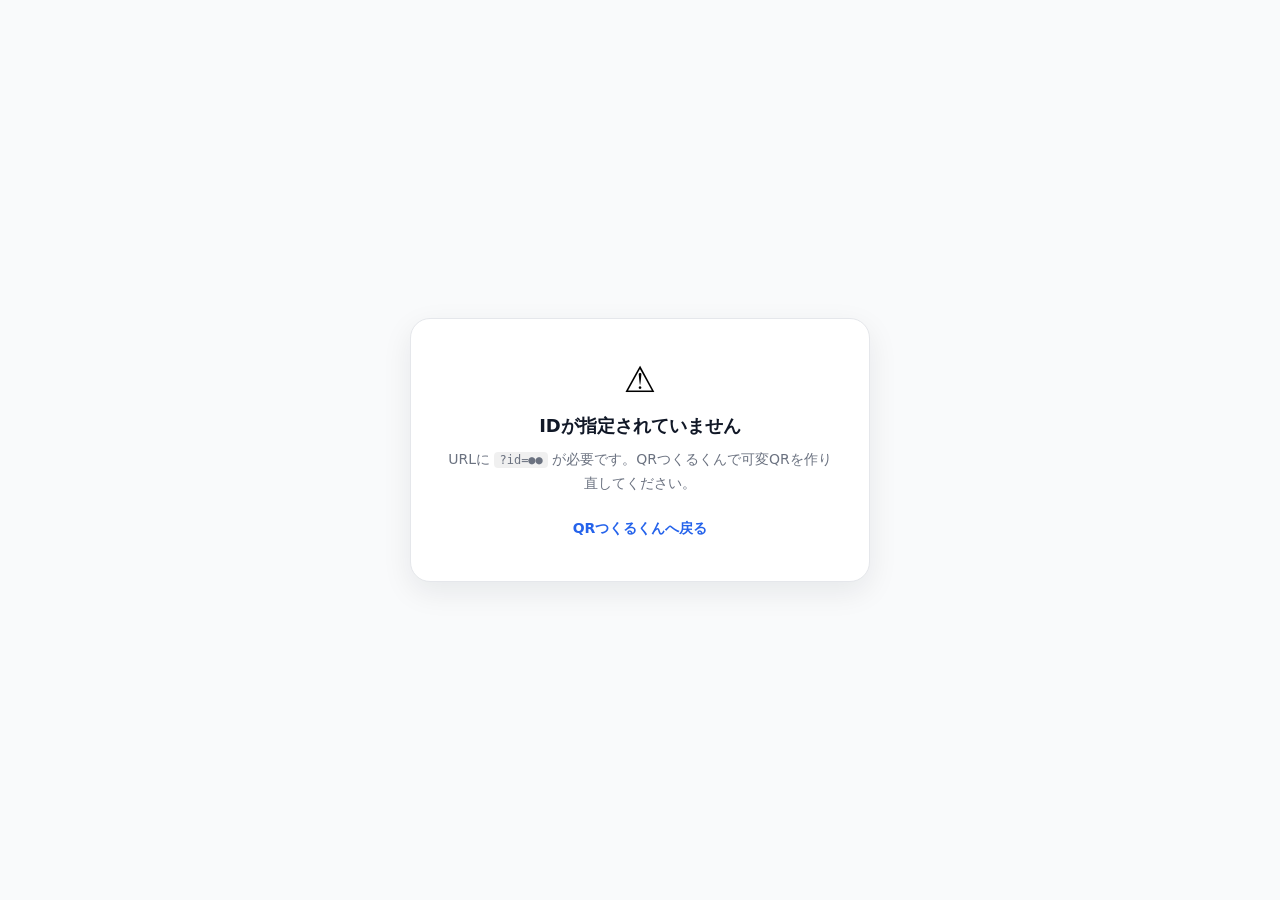
<file: go.html>
<!doctype html>
<html lang="ja">
<head>
  <meta charset="UTF-8" />
  <meta name="viewport" content="width=device-width, initial-scale=1.0" />
  <title>転送中... - QRつくるくん</title>
  <style>
    :root { --primary: #2563eb; }
    * { box-sizing: border-box; margin: 0; padding: 0; }
    body {
      font-family: ui-sans-serif, system-ui, -apple-system, "Segoe UI", Roboto, Arial,
        "Noto Sans JP", "Hiragino Kaku Gothic ProN", "Yu Gothic", sans-serif;
      background: #f9fafb;
      display: flex;
      align-items: center;
      justify-content: center;
      min-height: 100dvh;
      padding: 24px;
    }
    .card {
      background: #fff;
      border: 1px solid #e5e7eb;
      border-radius: 20px;
      box-shadow: 0 10px 30px rgba(17, 24, 39, 0.08);
      padding: 40px 32px;
      max-width: 460px;
      width: 100%;
      text-align: center;
    }
    .spinner {
      width: 40px;
      height: 40px;
      border: 4px solid #e5e7eb;
      border-top-color: var(--primary);
      border-radius: 50%;
      animation: spin 0.7s linear infinite;
      margin: 0 auto 20px;
    }
    @keyframes spin { to { transform: rotate(360deg); } }
    h1 { font-size: 18px; font-weight: 800; color: #111827; margin-bottom: 10px; }
    p { font-size: 14px; color: #6b7280; line-height: 1.7; margin-top: 6px; }
    code {
      font-family: ui-monospace, SFMono-Regular, Menlo, Monaco, Consolas, monospace;
      font-size: 12px;
      background: rgba(0, 0, 0, 0.06);
      border-radius: 4px;
      padding: 1px 5px;
    }
    .dest-url {
      font-family: ui-monospace, SFMono-Regular, Menlo, Monaco, Consolas, monospace;
      font-size: 12px;
      color: var(--primary);
      word-break: break-all;
      margin-top: 8px;
      display: block;
    }
    .err-icon { font-size: 36px; margin-bottom: 14px; }
    .back {
      display: inline-block;
      margin-top: 22px;
      font-size: 14px;
      color: var(--primary);
      text-decoration: none;
      font-weight: 600;
    }
    .back:hover { text-decoration: underline; }
    .note {
      margin-top: 14px;
      padding: 12px 14px;
      background: #fffbeb;
      border: 1px solid #fcd34d;
      border-radius: 10px;
      font-size: 13px;
      color: #78350f;
      text-align: left;
      line-height: 1.65;
    }
  </style>
</head>
<body>
  <div class="card" id="card">
    <div class="spinner" id="spinner"></div>
    <h1 id="title">転送中...</h1>
    <p id="desc">しばらくお待ちください。</p>
  </div>

  <script>
  (function () {
    'use strict';

    var LINKS_KEY = 'qrtsLinks';
    var id = new URLSearchParams(location.search).get('id') || '';

    var spinner = document.getElementById('spinner');
    var title   = document.getElementById('title');
    var desc    = document.getElementById('desc');
    var card    = document.getElementById('card');

    /** テキストを HTML にそのまま差し込むときに使う（XSS防止） */
    function esc(s) {
      return String(s)
        .replace(/&/g, '&amp;')
        .replace(/</g, '&lt;')
        .replace(/>/g, '&gt;')
        .replace(/"/g, '&quot;');
    }

    function showError(heading, bodyHtml, showLocalStorageNote) {
      spinner.style.display = 'none';
      card.insertAdjacentHTML('afterbegin', '<div class="err-icon">⚠️</div>');
      title.textContent = heading;
      desc.innerHTML = bodyHtml;
      if (showLocalStorageNote) {
        var note = document.createElement('div');
        note.className = 'note';
        note.innerHTML =
          '<strong>このQRコードについて</strong><br>' +
          'このQRコードは <strong>QRつくるくん</strong> の「可変QR」機能で作成されています。' +
          'リンクデータはブラウザの localStorage に保存されているため、' +
          '<strong>登録した端末・ブラウザと同じ環境</strong>でのみ転送が可能です。<br>' +
          '<a class="back" href="./">QRつくるくんへ戻る</a>';
        card.appendChild(note);
      } else {
        desc.innerHTML += '<br><a class="back" href="./">QRつくるくんへ戻る</a>';
      }
    }

    // ID が指定されていない
    if (!id) {
      showError(
        'IDが指定されていません',
        'URLに <code>?id=●●</code> が必要です。QRつくるくんで可変QRを作り直してください。',
        false
      );
      return;
    }

    // localStorage からリンクを検索
    var links = {};
    try {
      var raw = localStorage.getItem(LINKS_KEY);
      if (raw) links = JSON.parse(raw);
    } catch (e) {
      // localStorage が使えない環境（プライベートブラウズ等）
      showError(
        'データを読み込めません',
        'このブラウザでは localStorage が使用できません。',
        true
      );
      return;
    }

    var url = links && links[id];

    // ID に対応する URL が見つからない
    if (!url) {
      showError(
        '転送先が見つかりません',
        '<code>' + esc(id) + '</code> に対応するURLが登録されていません。',
        true
      );
      return;
    }

    // 転送先 URL を一瞬表示してから移動
    title.textContent = '転送中...';
    desc.innerHTML = '<span class="dest-url">' + esc(url) + '</span>';
    location.replace(url);

  }());
  </script>
</body>
</html>
</file>
